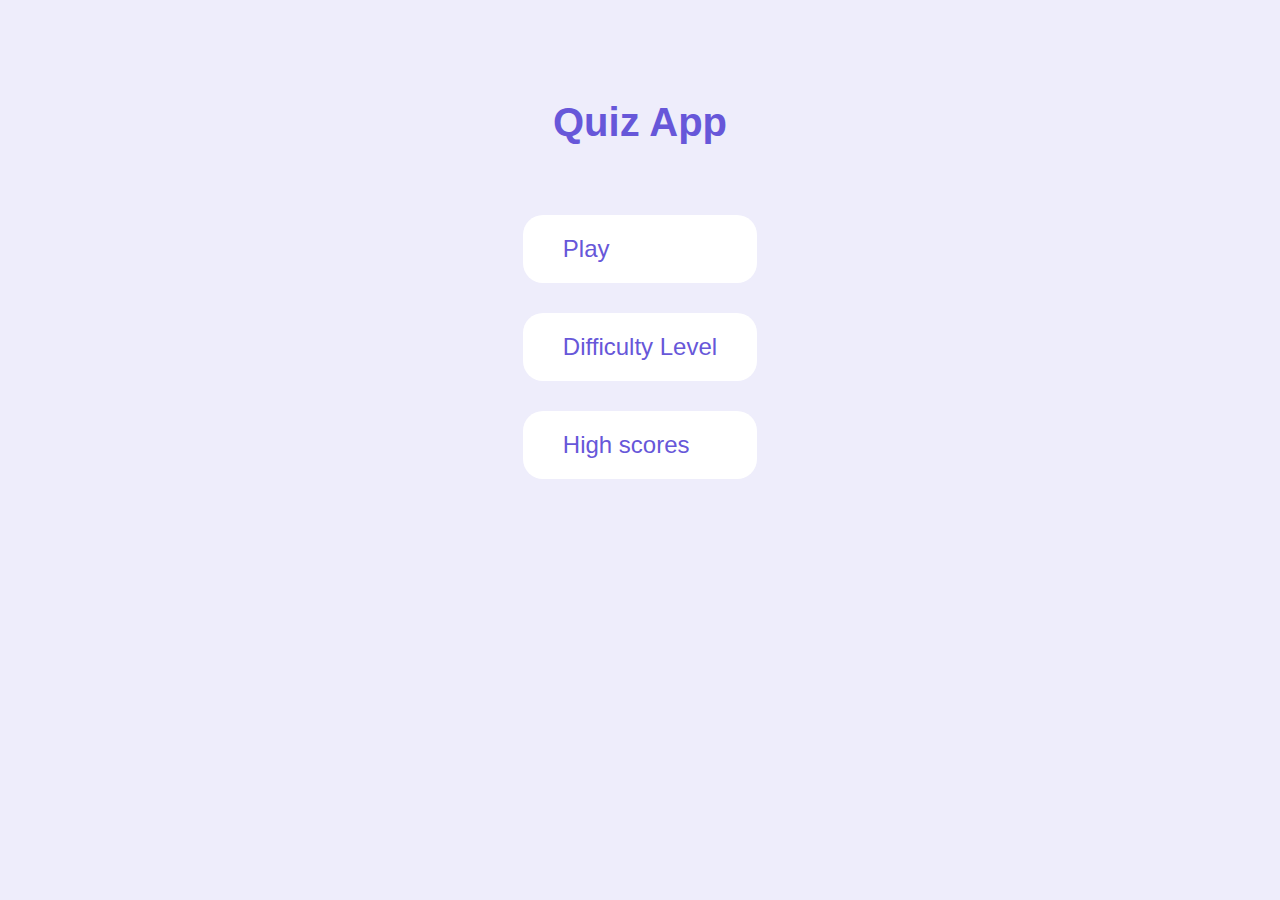
<file: index.html>
<!DOCTYPE html>
<html lang="en">
  <head>
    <meta charset="UTF-8" />
    <meta name="viewport" content="width=device-width, initial-scale=1.0" />
    <link rel="stylesheet" href="./css/index.css" />
    <link rel="stylesheet" href="./css/global.css" />
    <title>Botostart | Quiz App</title>
  </head>
  <body>
    <h1>Quiz App</h1>
    <div class="container">
      <a href="/game.html">Play</a>
      <a href="/difficulty.html">Difficulty Level</a>
      <a href="/scores.html">High scores</a>
    </div>
  </body>
</html>
</file>
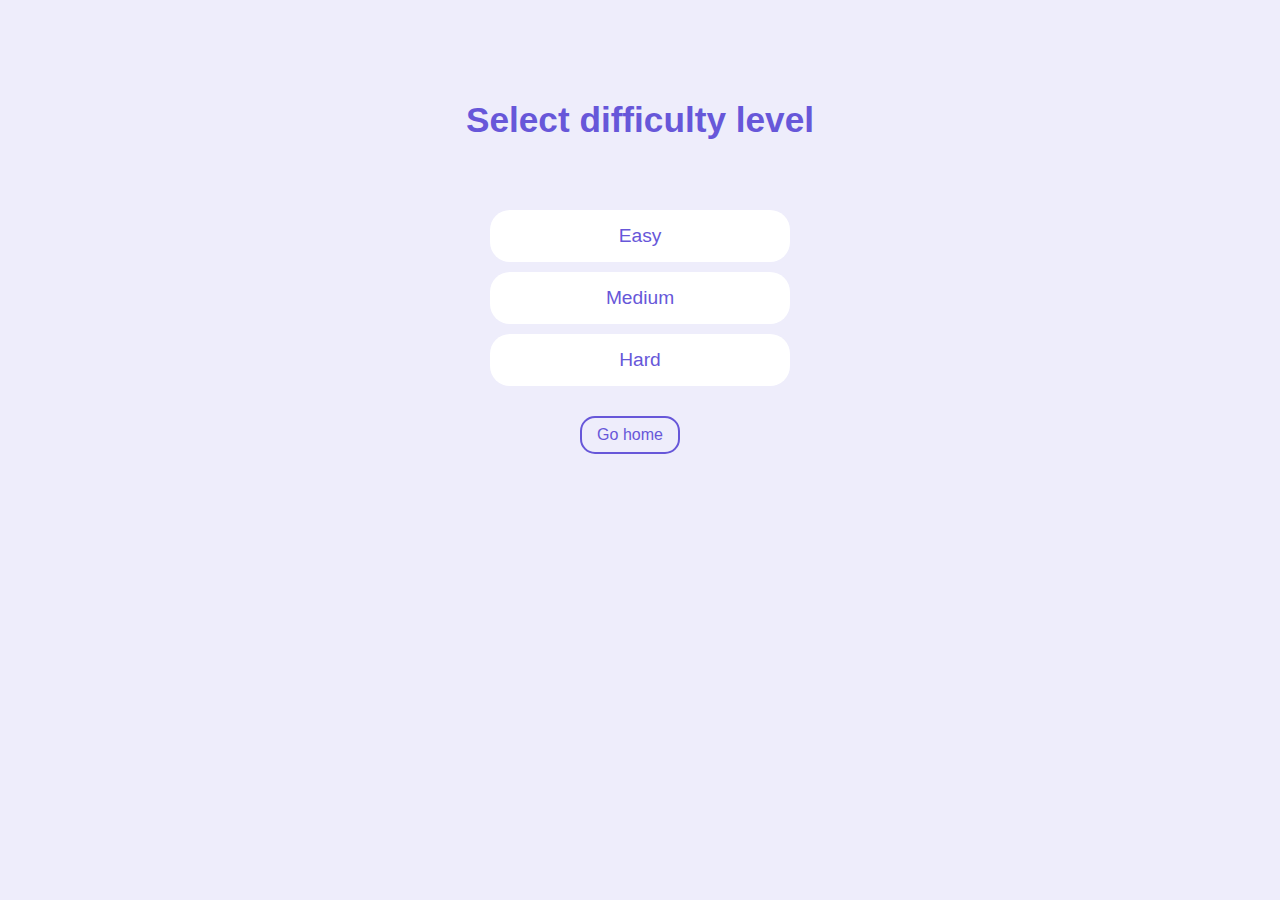
<file: difficulty.html>
<!DOCTYPE html>
<html lang="en">
  <head>
    <meta charset="UTF-8" />
    <meta name="viewport" content="width=device-width, initial-scale=1.0" />
    <link rel="stylesheet" href="./css/global.css" />
    <link rel="stylesheet" href="./css/difficulty.css" />
    <title>Botostart | Difficulty level</title>
  </head>
  <body>
    <h3>Select difficulty level</h3>
    <button>Easy</button>
    <button>Medium</button>
    <button>Hard</button>
    <a href="./index.html">Go home</a>

    <script src="./js/difficulty.js"></script>
  </body>
</html>
</file>
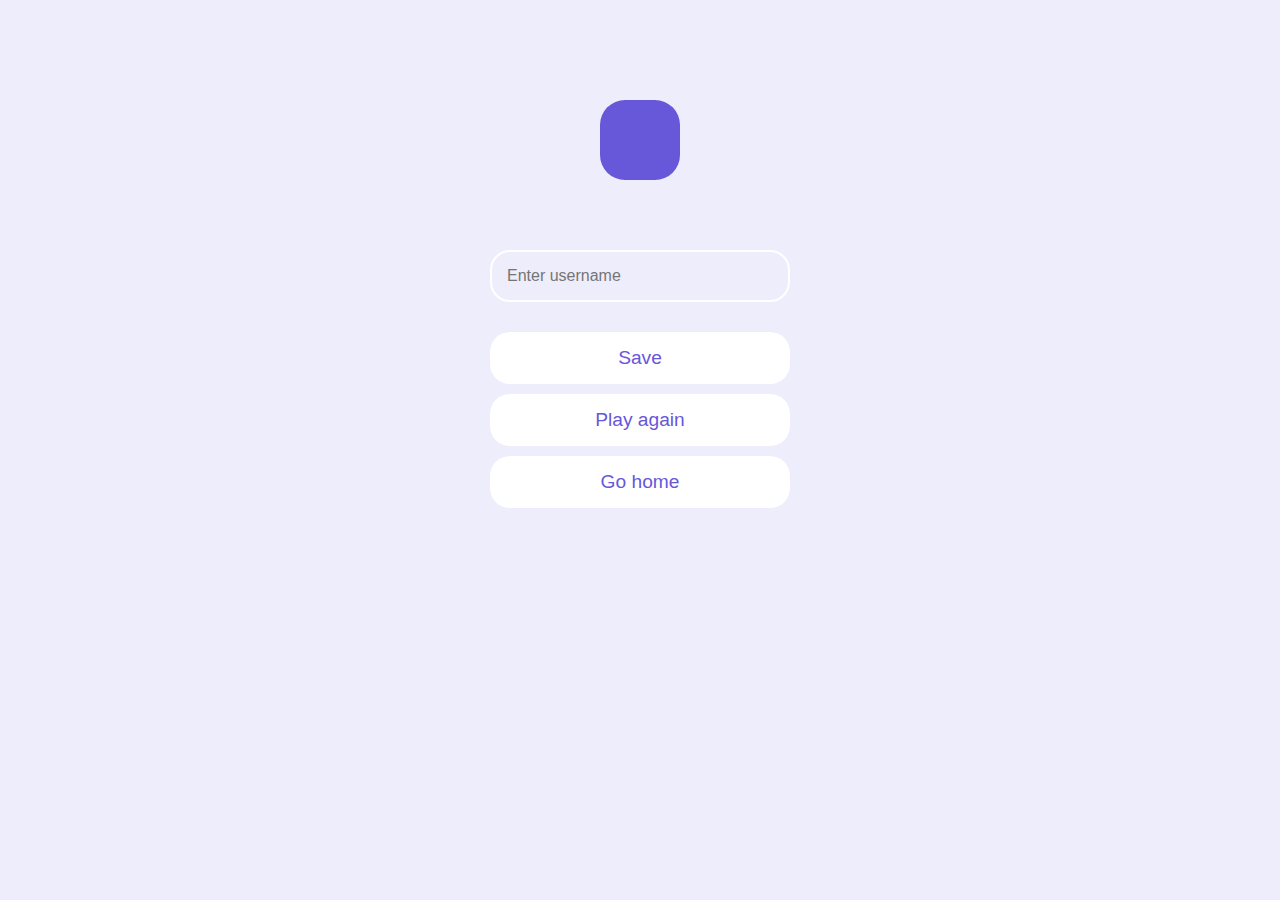
<file: end.html>
<!DOCTYPE html>
<html lang="en">
  <head>
    <meta charset="UTF-8" />
    <meta name="viewport" content="width=device-width, initial-scale=1.0" />
    <title>Botostart | End</title>
    <link rel="stylesheet" href="./css/global.css" />
    <link rel="stylesheet" href="./css/end.css" />
  </head>
  <body>
    <p></p>
    <input type="text" placeholder="Enter username" />
    <button>Save</button>
    <a href="./game.html">Play again</a>
    <a href="./index.html">Go home</a>

    <script src="./js/end.js"></script>
  </body>
</html>
</file>
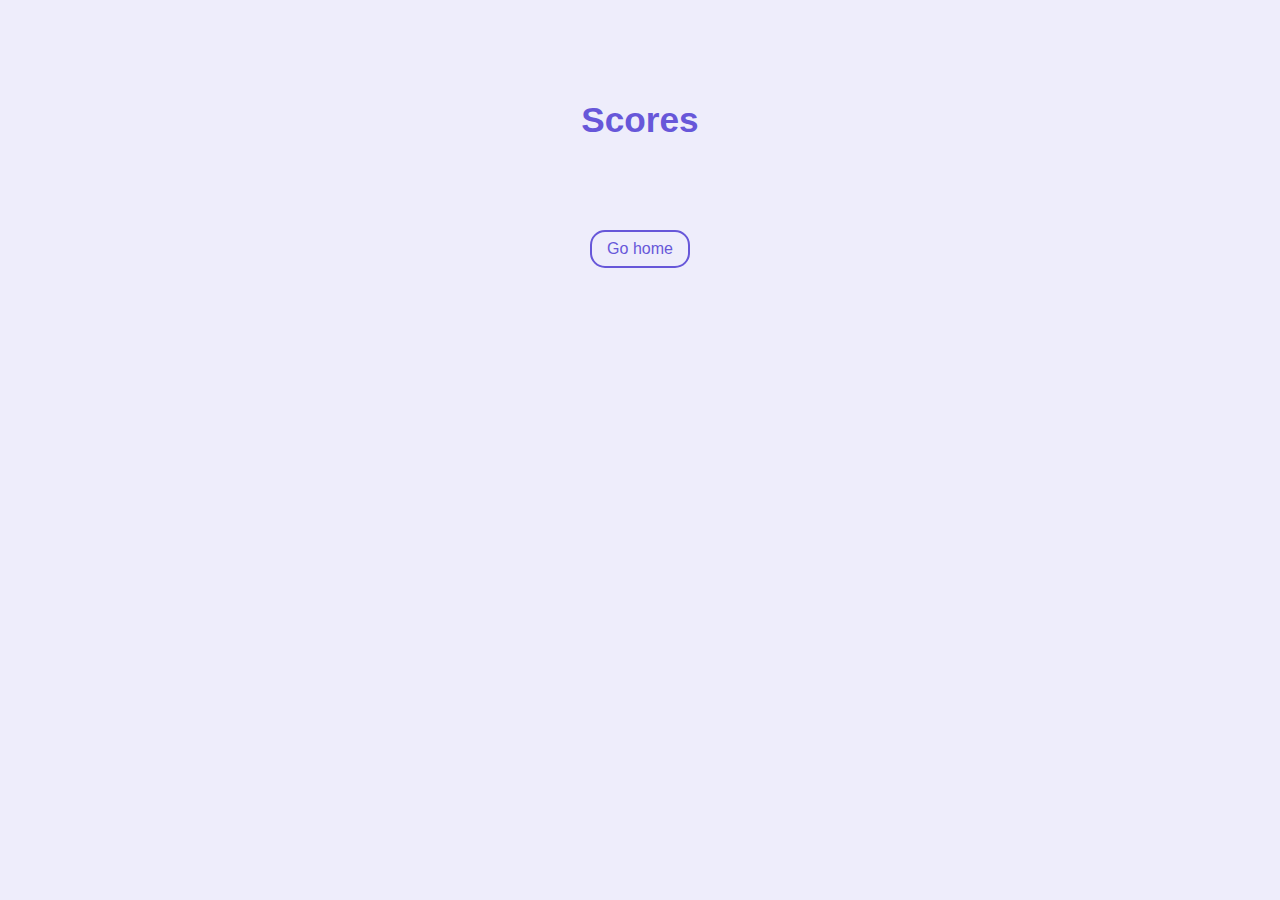
<file: scores.html>
<!DOCTYPE html>
<html lang="en">
  <head>
    <meta charset="UTF-8" />
    <meta name="viewport" content="width=device-width, initial-scale=1.0" />
    <link rel="stylesheet" href="./css/global.css" />
    <link rel="stylesheet" href="./css/scores.css" />
    <title>Botostart | Highest scores</title>
  </head>
  <body>
    <h3>Scores</h3>
    <ol></ol>
    <a href="./index.html">Go home</a>

    <script src="./js/scores.js"></script>
  </body>
</html>
</file>
<file: css/index.css>
h1 {
  color: #6757d9;
  margin-bottom: 50px;
  font-size: 2.5rem;
}

.container {
  display: flex;
  flex-direction: column;
  width: fit-content;
  padding: 20px;
}

a {
  background-color: #fff;
  margin-bottom: 30px;
  padding: 20px 40px;
  font-size: 1.5rem;
  color: #6757d9;
  text-decoration: none;
  border-radius: 20px;
  transition: all 0.2s ease-in;
}

a:hover {
  background-color: #6757d9;
  color: #fff;
}
</file>
<file: css/global.css>
* {
  padding: 0;
  margin: 0;
  box-sizing: border-box;
  font-family: Arial, Helvetica, sans-serif;
}

body {
  max-width: 1000px;
  margin: auto;
  background-color: #eeedfb;
  display: flex;
  flex-direction: column;
  align-items: center;
  padding-top: 100px;
}
</file>
<file: css/difficulty.css>
h3 {
  font-size: 2.2rem;
  color: #6757d9;
  margin-bottom: 70px;
}

button {
  background-color: #fff;
  border: none;
  border-radius: 20px;
  width: 300px;
  padding: 15px;
  margin-bottom: 10px;
  font-size: 1.2rem;
  text-align: center;
  text-decoration: none;
  color: #6757d9;
  cursor: pointer;
  transition: all 0.2s ease-in;
}

button:hover {
  background-color: #6757d9;
  color: #fff;
}

a {
  background-color: #eeedfb;
  border: 2px solid #6757d9;
  border-radius: 15px;
  padding: 8px 15px;
  margin: 20px 20px 0 0;
  font-size: 1rem;
  text-decoration: none;
  color: #6757d9;
  cursor: pointer;
  transition: all 0.2s ease-in;
}

a:hover {
  background-color: #6757d9;
  color: #fff;
}
</file>
<file: css/end.css>
p {
  font-size: 3rem;
  font-weight: 600;
  background-color: #6757d9;
  color: #fff;
  width: 80px;
  height: 80px;
  line-height: 80px;
  text-align: center;
  border-radius: 25px;
  margin-bottom: 70px;
}

input {
  border: 2px solid #fff;
  background-color: #eeedfb;
  padding: 15px;
  width: 300px;
  font-size: 1rem;
  border-radius: 20px;
  margin-bottom: 30px;
  transition: all 0.2s ease-in;
}

input:focus {
  outline: none;
  border-color: #6757d9;
}

button,
a {
  background-color: #fff;
  border: none;
  border-radius: 20px;
  width: 300px;
  padding: 15px;
  margin-bottom: 10px;
  font-size: 1.2rem;
  text-align: center;
  text-decoration: none;
  color: #6757d9;
  cursor: pointer;
  transition: all 0.2s ease-in;
}

button:hover,
a:hover {
  background-color: #6757d9;
  color: #fff;
}
</file>
<file: css/scores.css>
h3 {
  font-size: 2.2rem;
  color: #6757d9;
  margin-bottom: 70px;
}

li {
  list-style: none;
  background-color: #fff;
  border-radius: 20px;
  width: 500px;
  padding: 15px;
  margin-bottom: 15px;
  font-size: 1.2rem;
  display: flex;
  justify-content: space-between;
  align-items: center;
}

li span:first-child {
  background-color: #6757d9;
  width: 35px;
  height: 35px;
  line-height: 35px;
  text-align: center;
  color: #fff;
  border-radius: 12px;
}

li p {
  width: 100%;
  padding-left: 20px;
  font-size: 1.3rem;
  color: rgb(86, 86, 86);
}

li span:last-child {
  background-color: #eeedfb;
  width: 35px;
  height: 35px;
  line-height: 35px;
  text-align: center;
  color: #6757d9;
  font-size: 1.2rem;
  border-radius: 12px;
}

a {
  color: #6757d9;
  font-size: 1rem;
  background-color: #eeedfb;
  border: 2px solid #6757d9;
  border-radius: 15px;
  padding: 8px 15px;
  margin: 20px;
  cursor: pointer;
  text-decoration: none;
  transition: all 0.2s ease-in;
}

a:hover {
  background-color: #6757d9;
  color: #fff;
}
</file>
